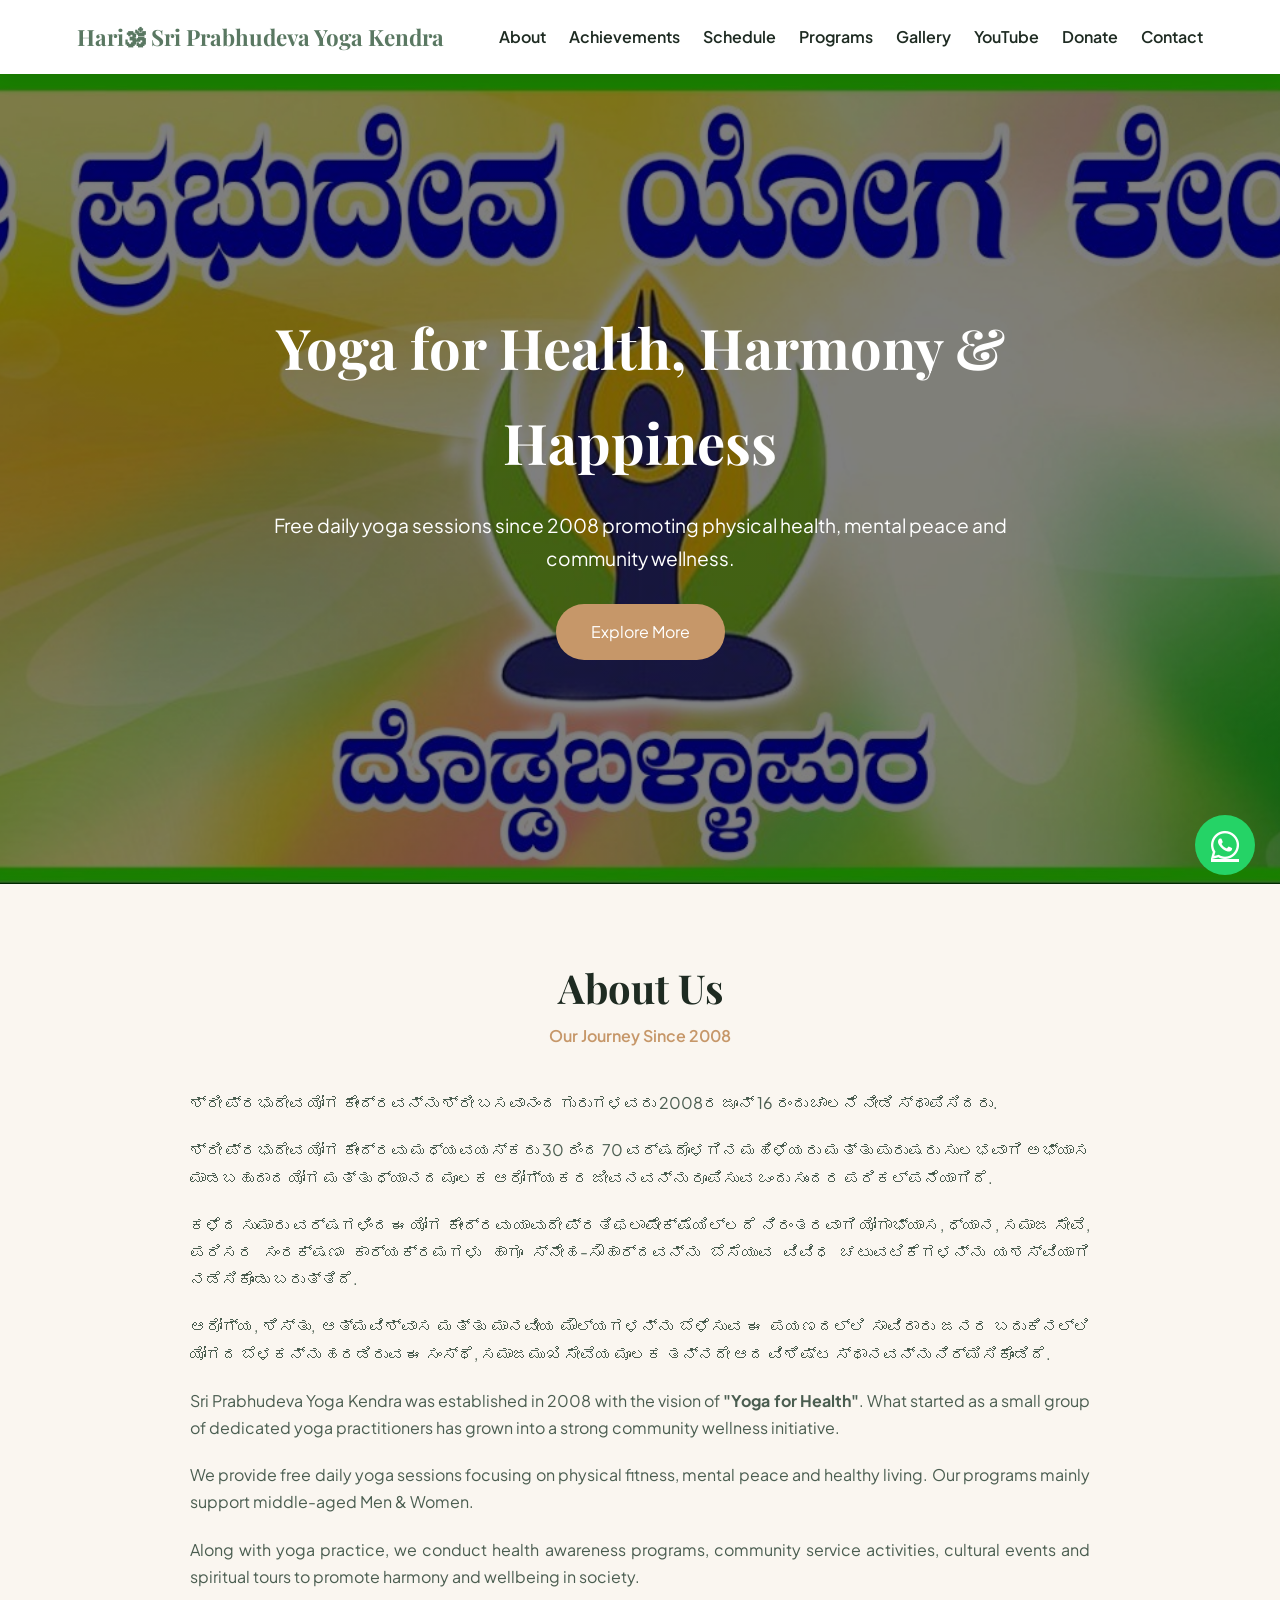
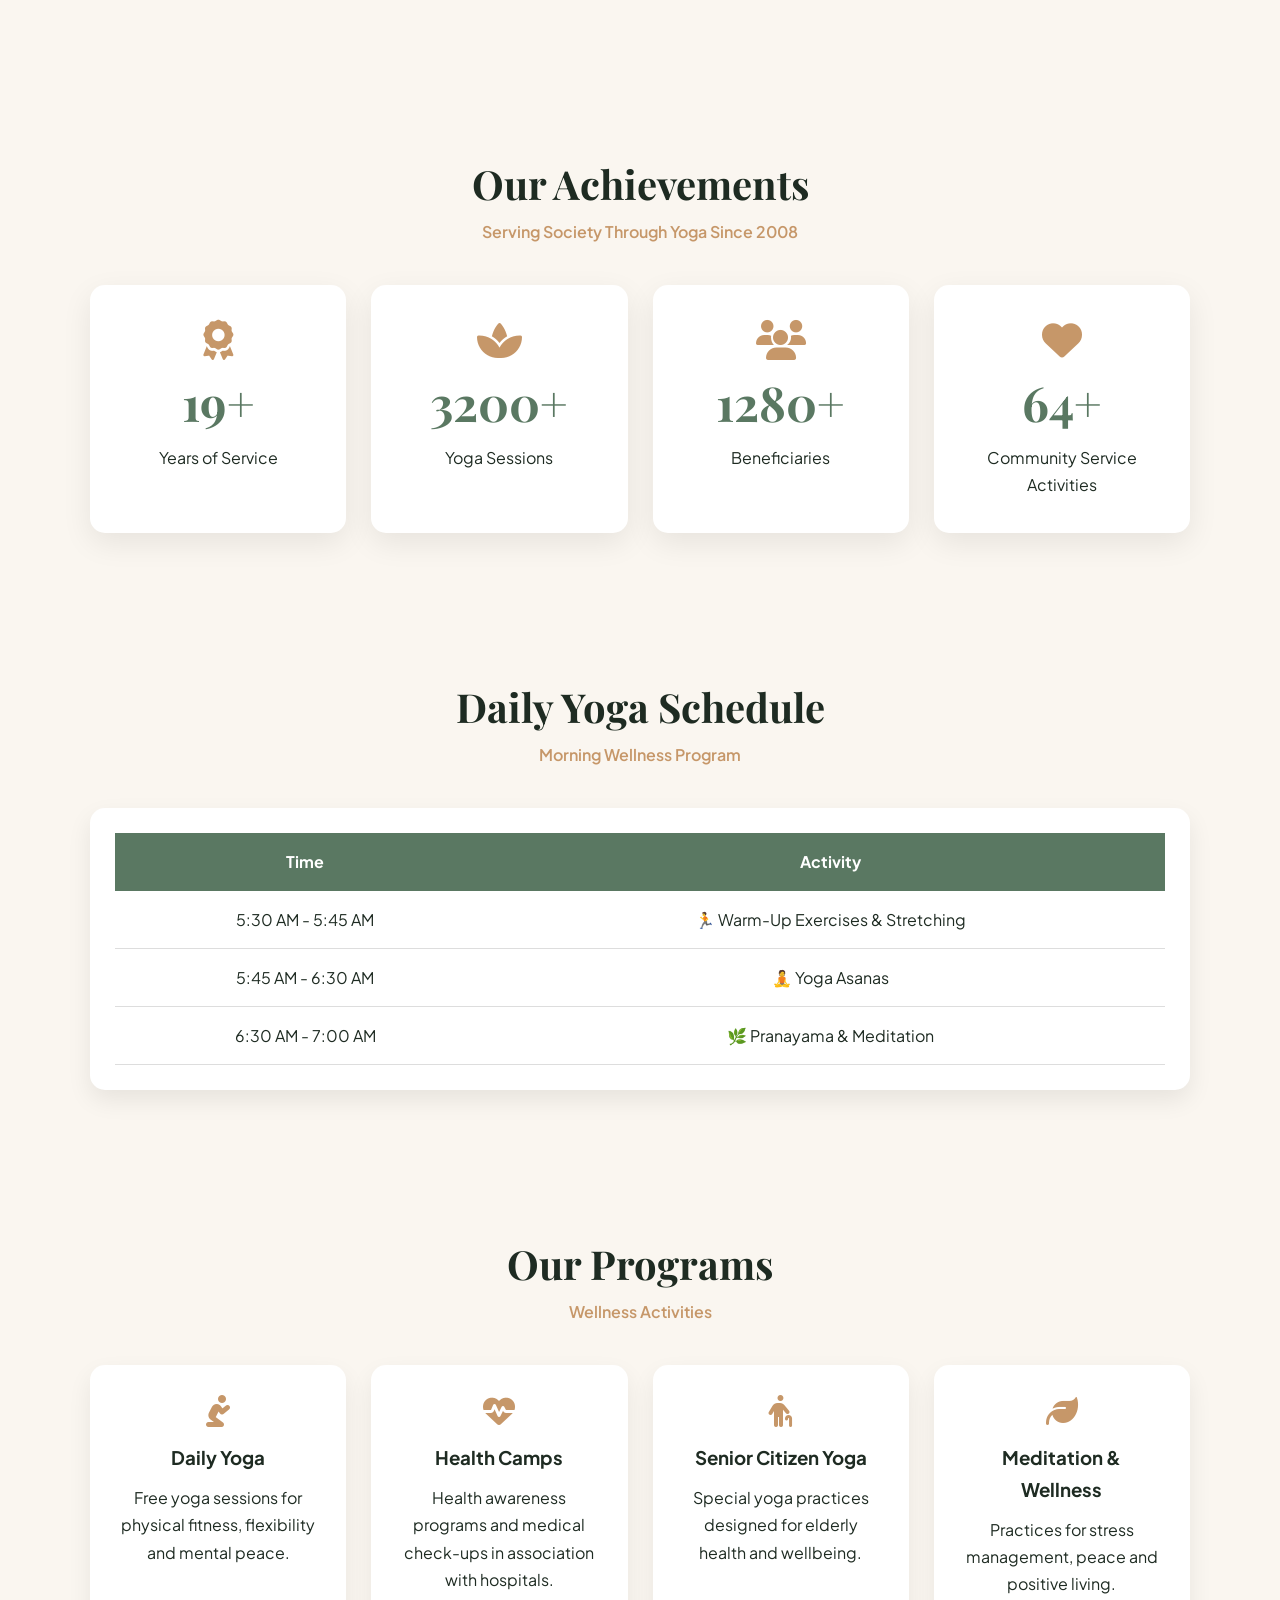
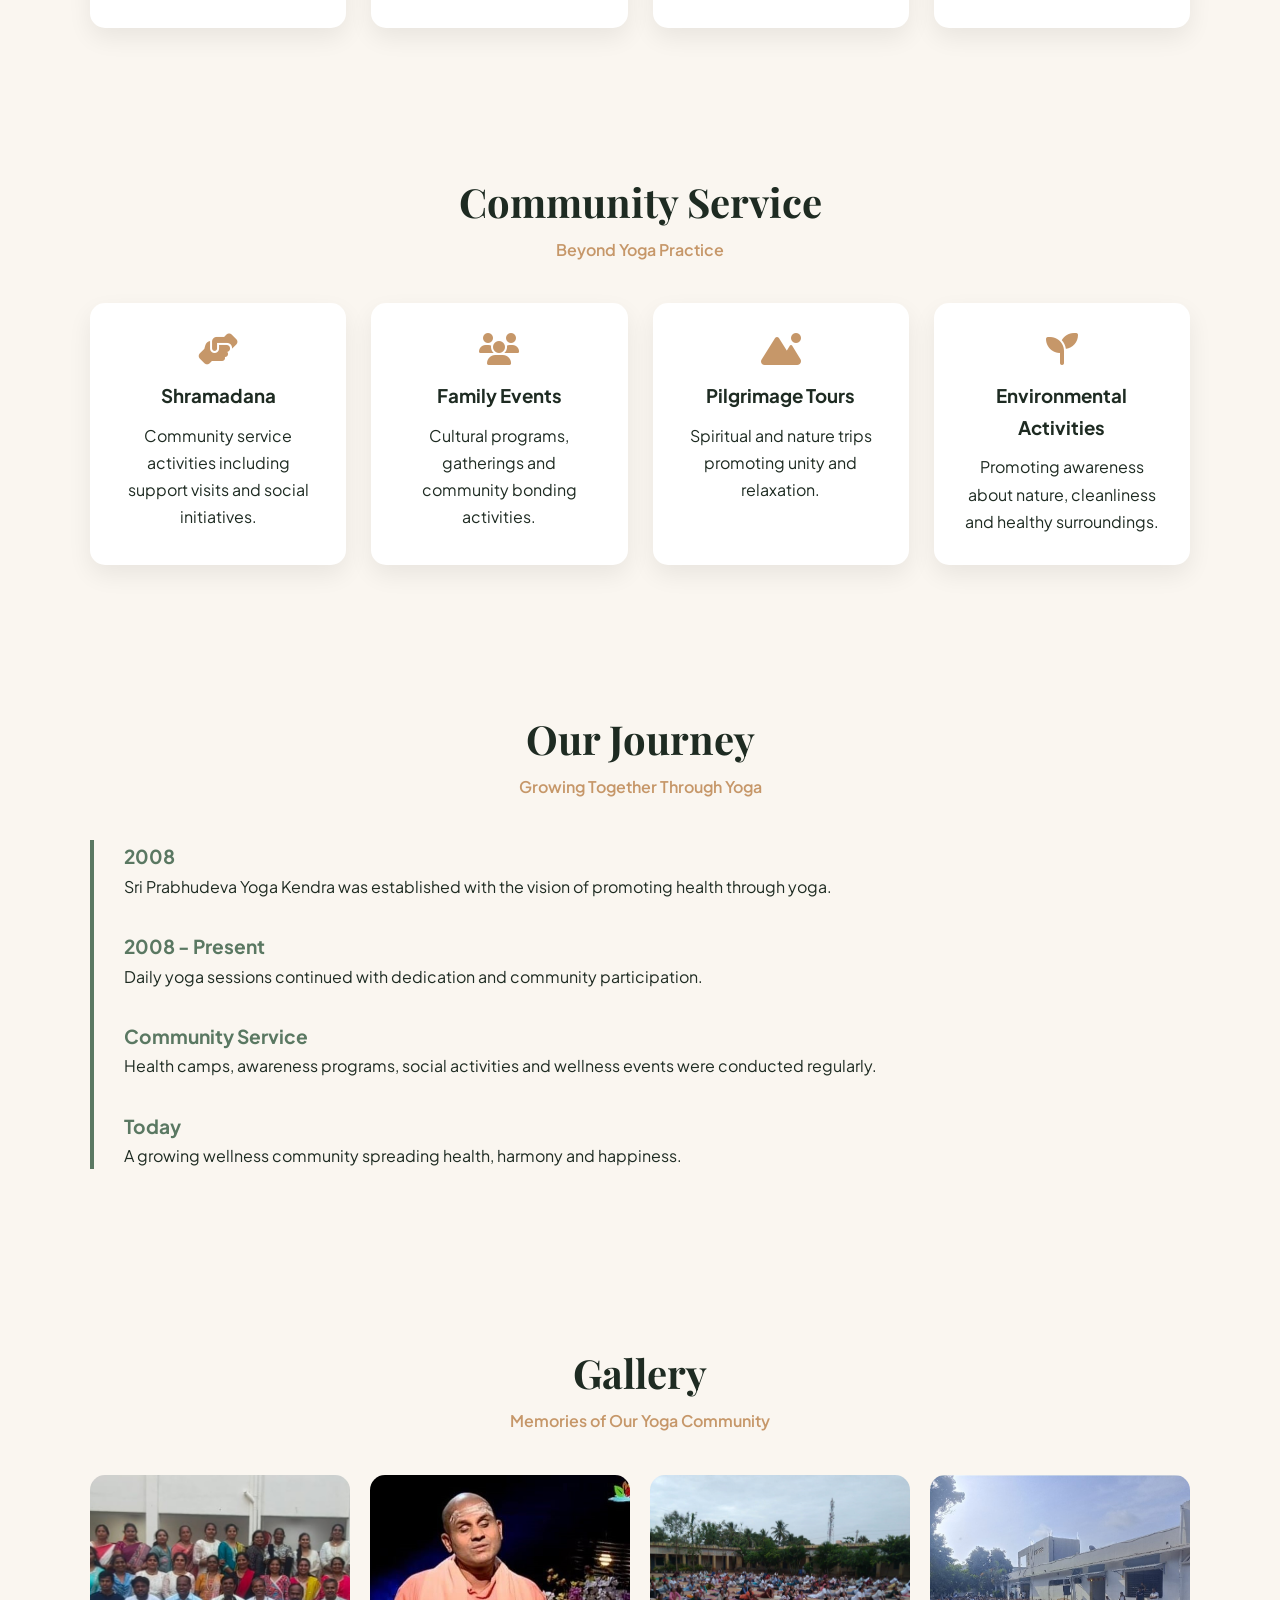
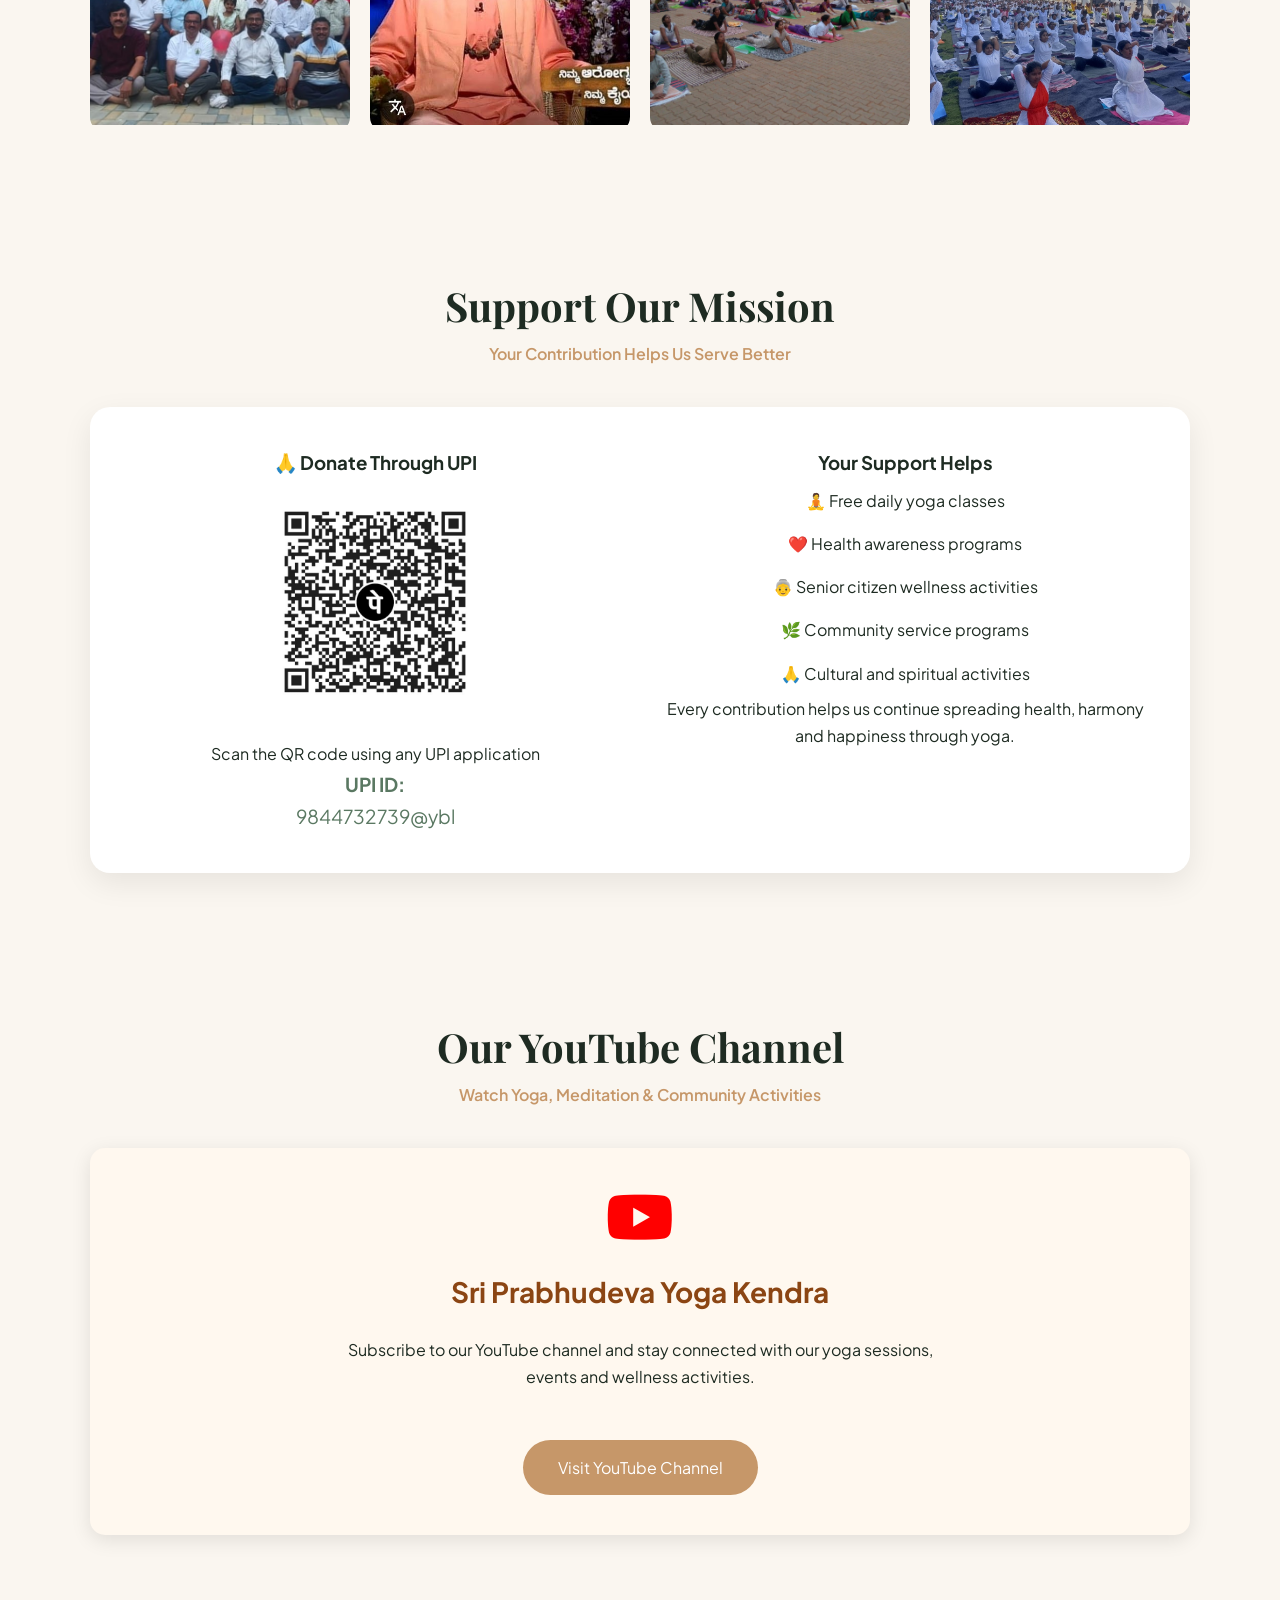
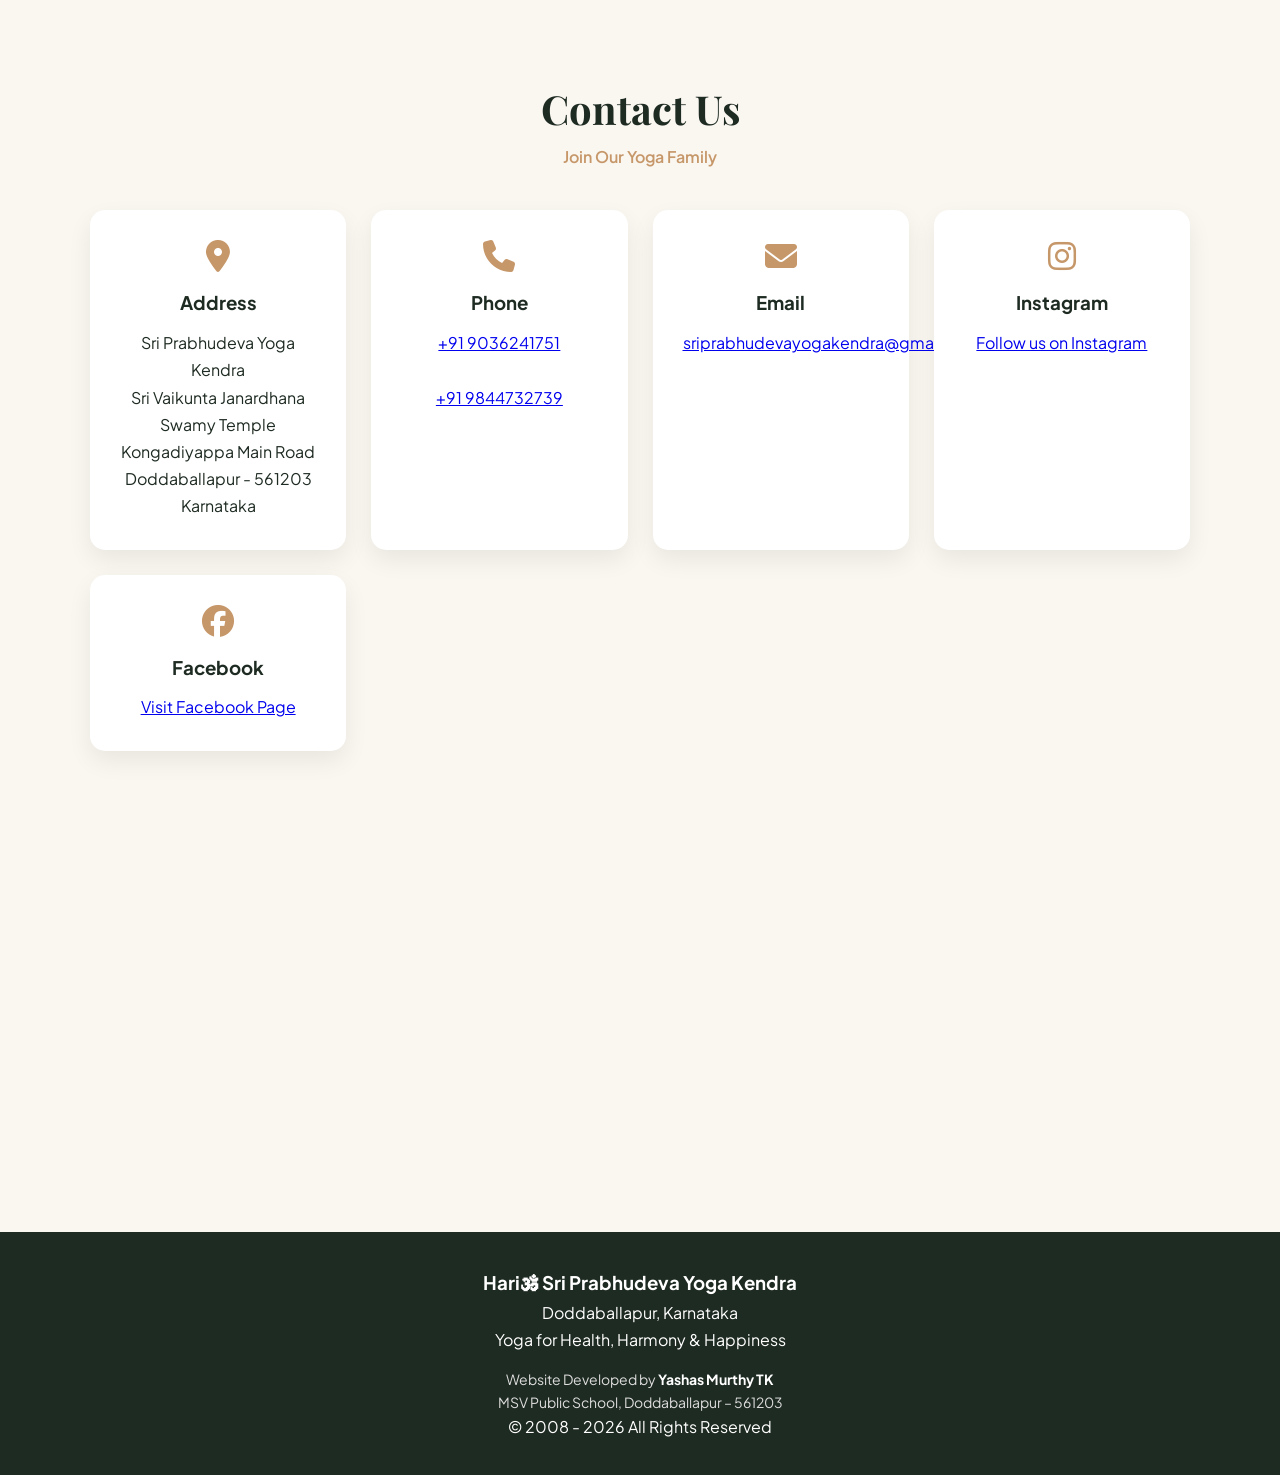
<file: index.html>
<!DOCTYPE html>
<html lang="en">

<head>

<meta charset="UTF-8">

<meta name="viewport" content="width=device-width, initial-scale=1.0">

<title>
Sri Prabhudeva Yoga Kendra | Doddaballapur
</title>


<meta name="description"
content="
Sri Prabhudeva Yoga Kendra Doddaballapur.
Free daily yoga classes, meditation, health awareness programs and community service since 2008.
">


<link rel="stylesheet" href="css/style.css">

<link rel="stylesheet" href="css/responsive.css">


<link rel="preconnect" href="https://fonts.googleapis.com">

<link href="
https://fonts.googleapis.com/css2?family=Playfair+Display:wght@500;700&family=Plus+Jakarta+Sans:wght@300;400;600&display=swap"
rel="stylesheet">


<link rel="stylesheet"
href="https://cdnjs.cloudflare.com/ajax/libs/font-awesome/6.5.2/css/all.min.css">


</head>


<body>


<!-- NAVBAR -->

<header>

<div class="logo">
Hari🕉 Sri Prabhudeva Yoga Kendra
</div>


<nav id="nav">

<a href="#about">About</a>

<a href="#achievements">Achievements</a>

<a href="#schedule">Schedule</a>

<a href="#programs">Programs</a>

<a href="#gallery">Gallery</a>

<a href="#youtube">YouTube</a>

<a href="#donation">Donate</a>

<a href="#contact">Contact</a>

</nav>


<div class="menu" onclick="toggleMenu()">

<i class="fas fa-bars"></i>

</div>


</header>



<!-- HERO -->


<section class="hero">


<div class="hero-content">


<h1>
Yoga for Health,
Harmony & Happiness
</h1>


<p>
Free daily yoga sessions since 2008 promoting physical health,
mental peace and community wellness.
</p>


<a href="#about" class="btn">
Explore More
</a>


</div>


</section>




<!-- ABOUT SECTION -->

<section id="about" class="section fade">

<h2>About Us</h2>

<p class="subtitle">
Our Journey Since 2008
</p>


<div class="about-content">

<p>
ಶ್ರೀ ಪ್ರಭುದೇವ ಯೋಗ ಕೇಂದ್ರವನ್ನು ಶ್ರೀ ಬಸವಾನಂದ ಗುರುಗಳವರು 2008ರ ಜೂನ್ 16 ರಂದು ಚಾಲನೆ ನೀಡಿ ಸ್ಥಾಪಿಸಿದರು.
</p>

<p>
ಶ್ರೀ ಪ್ರಭುದೇವ ಯೋಗ ಕೇಂದ್ರವು ಮಧ್ಯವಯಸ್ಕರು 30 ರಿಂದ 70 ವರ್ಷದೊಳಗಿನ ಮಹಿಳೆಯರು ಮತ್ತು ಪುರುಷರು ಸುಲಭವಾಗಿ ಅಭ್ಯಾಸ ಮಾಡಬಹುದಾದ ಯೋಗ ಮತ್ತು ಧ್ಯಾನದ ಮೂಲಕ ಆರೋಗ್ಯಕರ ಜೀವನವನ್ನು ರೂಪಿಸುವ ಒಂದು ಸುಂದರ ಪರಿಕಲ್ಪನೆಯಾಗಿದೆ.
</p>

<p>
ಕಳೆದ ಸುಮಾರು ವರ್ಷಗಳಿಂದ ಈ ಯೋಗ ಕೇಂದ್ರವು ಯಾವುದೇ ಪ್ರತಿಫಲಾಪೇಕ್ಷೆಯಿಲ್ಲದೆ ನಿರಂತರವಾಗಿ ಯೋಗಾಭ್ಯಾಸ, ಧ್ಯಾನ, ಸಮಾಜ ಸೇವೆ, ಪರಿಸರ ಸಂರಕ್ಷಣಾ ಕಾರ್ಯಕ್ರಮಗಳು ಹಾಗೂ ಸ್ನೇಹ-ಸೌಹಾರ್ದವನ್ನು ಬೆಸೆಯುವ ವಿವಿಧ ಚಟುವಟಿಕೆಗಳನ್ನು ಯಶಸ್ವಿಯಾಗಿ ನಡೆಸಿಕೊಂಡು ಬರುತ್ತಿದೆ.
</p>

<p>
ಆರೋಗ್ಯ, ಶಿಸ್ತು, ಆತ್ಮವಿಶ್ವಾಸ ಮತ್ತು ಮಾನವೀಯ ಮೌಲ್ಯಗಳನ್ನು ಬೆಳೆಸುವ ಈ ಪಯಣದಲ್ಲಿ ಸಾವಿರಾರು ಜನರ ಬದುಕಿನಲ್ಲಿ ಯೋಗದ ಬೆಳಕನ್ನು ಹರಡಿರುವ ಈ ಸಂಸ್ಥೆ, ಸಮಾಜಮುಖಿ ಸೇವೆಯ ಮೂಲಕ ತನ್ನದೇ ಆದ ವಿಶಿಷ್ಟ ಸ್ಥಾನವನ್ನು ನಿರ್ಮಿಸಿಕೊಂಡಿದೆ.
</p>

<p>
Sri Prabhudeva Yoga Kendra was established in 2008 with the vision of
<strong>"Yoga for Health"</strong>.
What started as a small group of dedicated yoga practitioners has grown
into a strong community wellness initiative.
</p>


<p>
We provide free daily yoga sessions focusing on physical fitness,
mental peace and healthy living. Our programs mainly support
middle-aged Men & Women.
</p>


<p>
Along with yoga practice, we conduct health awareness programs,
community service activities, cultural events and spiritual tours
to promote harmony and wellbeing in society.
</p>


</div>

</section>


<!-- ACHIEVEMENTS -->


<section id="achievements" class="section fade">


<h2>
Our Achievements
</h2>


<p class="subtitle">
Serving Society Through Yoga Since 2008
</p>



<div class="stats">


<div class="stat-card">

<i class="fas fa-award"></i>

<h3 class="counter" data-target="19">
0
</h3>

<p>
Years of Service
</p>

</div>



<div class="stat-card">

<i class="fas fa-spa"></i>

<h3 class="counter" data-target="5000">
0
</h3>

<p>
Yoga Sessions
</p>

</div>



<div class="stat-card">

<i class="fas fa-users"></i>

<h3 class="counter" data-target="2000">
0
</h3>

<p>
Beneficiaries
</p>

</div>



<div class="stat-card">

<i class="fas fa-heart"></i>

<h3 class="counter" data-target="100">
0
</h3>

<p>
Community Service Activities
</p>

</div>

</section>



<!-- DAILY SCHEDULE -->

<section id="schedule" class="section fade">


<h2>Daily Yoga Schedule</h2>


<p class="subtitle">
Morning Wellness Program
</p>



<div class="schedule-box">


<table>


<tr>

<th>
Time
</th>

<th>
Activity
</th>

</tr>



<tr>

<td>
5:30 AM - 5:45 AM
</td>

<td>
🏃 Warm-Up Exercises & Stretching
</td>

</tr>




<tr>

<td>
5:45 AM - 6:30 AM
</td>

<td>
🧘 Yoga Asanas
</td>

</tr>




<tr>

<td>
6:30 AM - 7:00 AM
</td>

<td>
🌿 Pranayama & Meditation
</td>

</tr>



</table>


</div>


</section>







<!-- PROGRAMS -->

<section id="programs" class="section fade">


<h2>
Our Programs
</h2>


<p class="subtitle">
Wellness Activities
</p>



<div class="cards">


<div class="card">

<i class="fas fa-person-praying"></i>

<h3>
Daily Yoga
</h3>

<p>
Free yoga sessions for physical fitness,
flexibility and mental peace.
</p>

</div>




<div class="card">

<i class="fas fa-heart-pulse"></i>

<h3>
Health Camps
</h3>

<p>
Health awareness programs and medical
check-ups in association with hospitals.
</p>

</div>




<div class="card">

<i class="fas fa-person-cane"></i>

<h3>
Senior Citizen Yoga
</h3>

<p>
Special yoga practices designed for
elderly health and wellbeing.
</p>

</div>




<div class="card">

<i class="fas fa-leaf"></i>

<h3>
Meditation & Wellness
</h3>

<p>
Practices for stress management,
peace and positive living.
</p>

</div>



</div>


</section>








<!-- COMMUNITY SERVICE -->


<section id="service" class="section fade">


<h2>
Community Service
</h2>


<p class="subtitle">
Beyond Yoga Practice
</p>




<div class="cards">



<div class="card">

<i class="fas fa-hands-helping"></i>

<h3>
Shramadana
</h3>

<p>
Community service activities including
support visits and social initiatives.
</p>

</div>




<div class="card">

<i class="fas fa-users"></i>

<h3>
Family Events
</h3>

<p>
Cultural programs, gatherings and
community bonding activities.
</p>

</div>




<div class="card">

<i class="fas fa-mountain-sun"></i>

<h3>
Pilgrimage Tours
</h3>

<p>
Spiritual and nature trips promoting
unity and relaxation.
</p>

</div>




<div class="card">

<i class="fas fa-seedling"></i>

<h3>
Environmental Activities
</h3>

<p>
Promoting awareness about nature,
cleanliness and healthy surroundings.
</p>

</div>



</div>


</section>
<!-- JOURNEY TIMELINE -->

<section class="section fade">

<h2>
Our Journey
</h2>

<p class="subtitle">
Growing Together Through Yoga
</p>


<div class="timeline">


<div class="timeline-item">

<div class="year">
2008
</div>

<p>
Sri Prabhudeva Yoga Kendra was established with the vision of
promoting health through yoga.
</p>

</div>



<div class="timeline-item">

<div class="year">
2008 - Present
</div>

<p>
Daily yoga sessions continued with dedication and community participation.
</p>

</div>



<div class="timeline-item">

<div class="year">
Community Service
</div>

<p>
Health camps, awareness programs, social activities and wellness events
were conducted regularly.
</p>

</div>



<div class="timeline-item">

<div class="year">
Today
</div>

<p>
A growing wellness community spreading health, harmony and happiness.
</p>

</div>


</div>


</section>







<!-- GALLERY -->

<section id="gallery" class="section fade">


<h2>
Gallery
</h2>


<p class="subtitle">
Memories of Our Yoga Community
</p>



<div class="gallery">



<div class="gallery-item">
<img src="images/gallery1.jpg"
alt="Sri Prabhudeva Yoga Kendra Event">
</div>



<div class="gallery-item">
<img src="images/gallery2.jpg"
alt="Yoga Community">
</div>



<div class="gallery-item">
<img src="images/gallery3.jpg"
alt="Yoga Activity">
</div>



<div class="gallery-item">
<img src="images/gallery4.jpg"
alt="Community Service">
</div>



</div>


</section>






<!-- IMAGE LIGHTBOX -->

<div id="lightbox"
class="lightbox">

<span onclick="closeLightbox()">
&times;
</span>

<img id="lightbox-img">

</div>







<!-- DONATION -->

<section id="donation" class="section fade">


<h2>
Support Our Mission
</h2>


<p class="subtitle">
Your Contribution Helps Us Serve Better
</p>




<div class="donation-box">


<div>


<h3>
🙏 Donate Through UPI
</h3>



<img src="images/upi-qr.png"
class="upi-image"
alt="UPI Donation QR Code">



<p>
Scan the QR code using any UPI application
</p>


<p class="upi">

<strong>
UPI ID:
</strong>

<br>

9844732739@ybl

</p>



</div>





<div class="donation-text">


<h3>
Your Support Helps
</h3>


<ul>

<li>
🧘 Free daily yoga classes
</li>

<li>
❤️ Health awareness programs
</li>

<li>
👵 Senior citizen wellness activities
</li>

<li>
🌿 Community service programs
</li>

<li>
🙏 Cultural and spiritual activities
</li>


</ul>


<p>
Every contribution helps us continue spreading
health, harmony and happiness through yoga.
</p>


</div>



</div>


</section>


<!-- YOUTUBE SECTION -->

<section id="youtube" class="section fade">

<h2>
Our YouTube Channel
</h2>

<p class="subtitle">
Watch Yoga, Meditation & Community Activities
</p>


<div class="youtube-box">

<i class="fab fa-youtube youtube-icon"></i>

<h3>
Sri Prabhudeva Yoga Kendra
</h3>

<p>
Subscribe to our YouTube channel and stay connected
with our yoga sessions, events and wellness activities.
</p>


<a href="https://www.youtube.com/@sriprabhudevayogakendra"
target="_blank"
class="btn">

Visit YouTube Channel

</a>


</div>


</section>




<!-- CONTACT -->


<section id="contact"
class="section fade">


<h2>
Contact Us
</h2>


<p class="subtitle">
Join Our Yoga Family
</p>




<div class="cards">



<div class="card">

<i class="fas fa-location-dot"></i>

<h3>
Address
</h3>


<p>

Sri Prabhudeva Yoga Kendra<br>

Sri Vaikunta Janardhana Swamy Temple<br>

Kongadiyappa Main Road<br>

Doddaballapur - 561203<br>

Karnataka

</p>


</div>





<div class="card">

    <i class="fas fa-phone"></i>

    <h3>
        Phone
    </h3>

    <p>
        <a href="tel:+919036241751">
            +91 9036241751
        </a>
        <br><br>
        <a href="tel:+919844732739">
            +91 9844732739
        </a>
    </p>

</div>





<div class="card">

<i class="fas fa-envelope"></i>


<h3>
Email
</h3>


<p>

<a href="mailto:sriprabhudevayogakendra@gmail.com">

sriprabhudevayogakendra@gmail.com

</a>

</p>


</div>

<div class="card">

    <i class="fab fa-instagram"></i>

    <h3>
        Instagram
    </h3>

    <p>
        <a href="https://www.instagram.com/spyk2008/"
           target="_blank">
            Follow us on Instagram
        </a>
    </p>

</div>



<div class="card">

<i class="fab fa-facebook"></i>


<h3>
Facebook
</h3>


<p>

<a href="https://www.facebook.com/profile.php?id=61591695892145"
target="_blank">

Visit Facebook Page

</a>


</p>


</div>



</div>



<br><br>


<!-- GOOGLE MAP -->

<div class="map">


<iframe

src="https://www.google.com/maps?q=7GWR%2B65%20Doddaballapura%20Karnataka&output=embed"

loading="lazy">

</iframe>


</div>



</section>









<!-- FLOATING WHATSAPP -->


<a class="whatsapp"

href="https://wa.me/919036241751"

target="_blank">

<i class="fab fa-whatsapp"></i>

</a>







<!-- FOOTER -->


<footer>


<h3>
Hari🕉 Sri Prabhudeva Yoga Kendra
</h3>


<p>
Doddaballapur, Karnataka
</p>


<p>
Yoga for Health, Harmony & Happiness
</p>

    <p class="developer">
        Website Developed by <strong>Yashas Murthy TK</strong><br>
        MSV Public School, Doddaballapur – 561203
    </p>

<p>

© 2008 - 2026 All Rights Reserved

</p>


</footer>



<script src="js/script.js"></script>


</body>

</html>
</file>
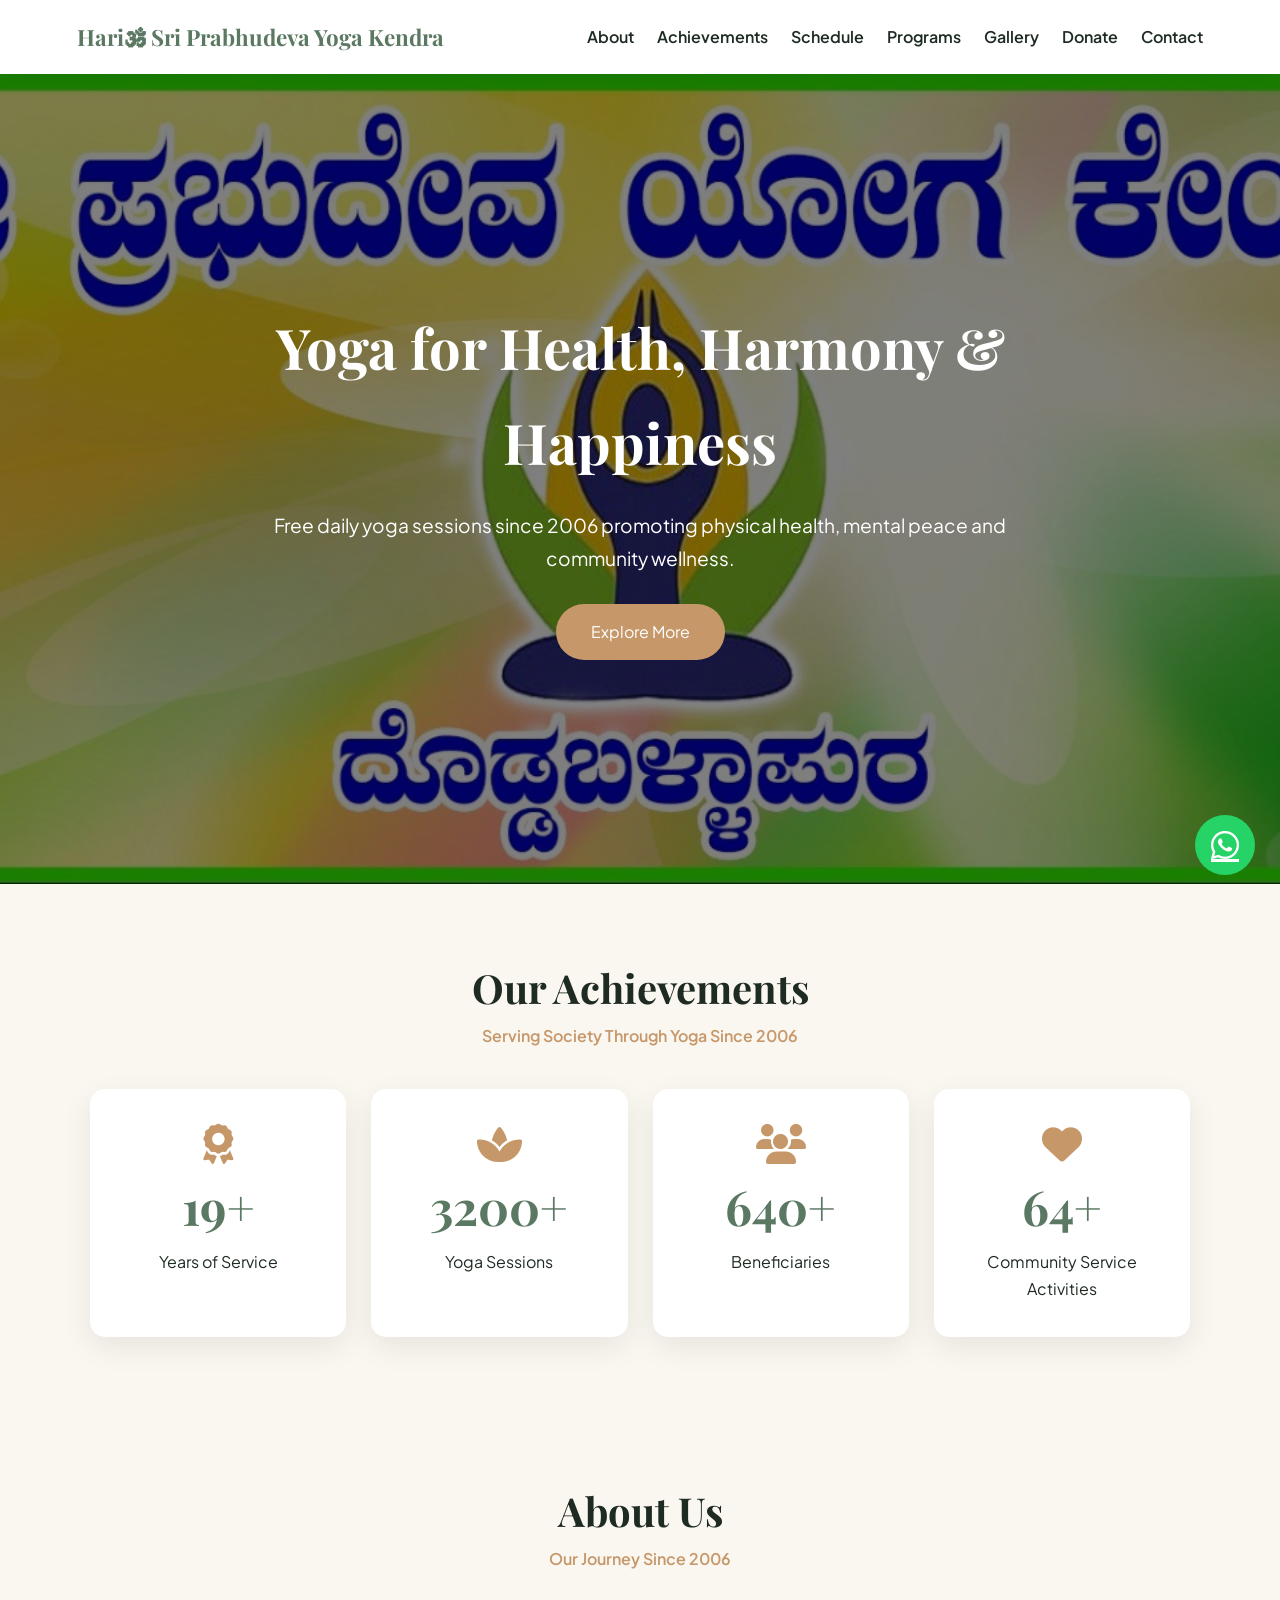
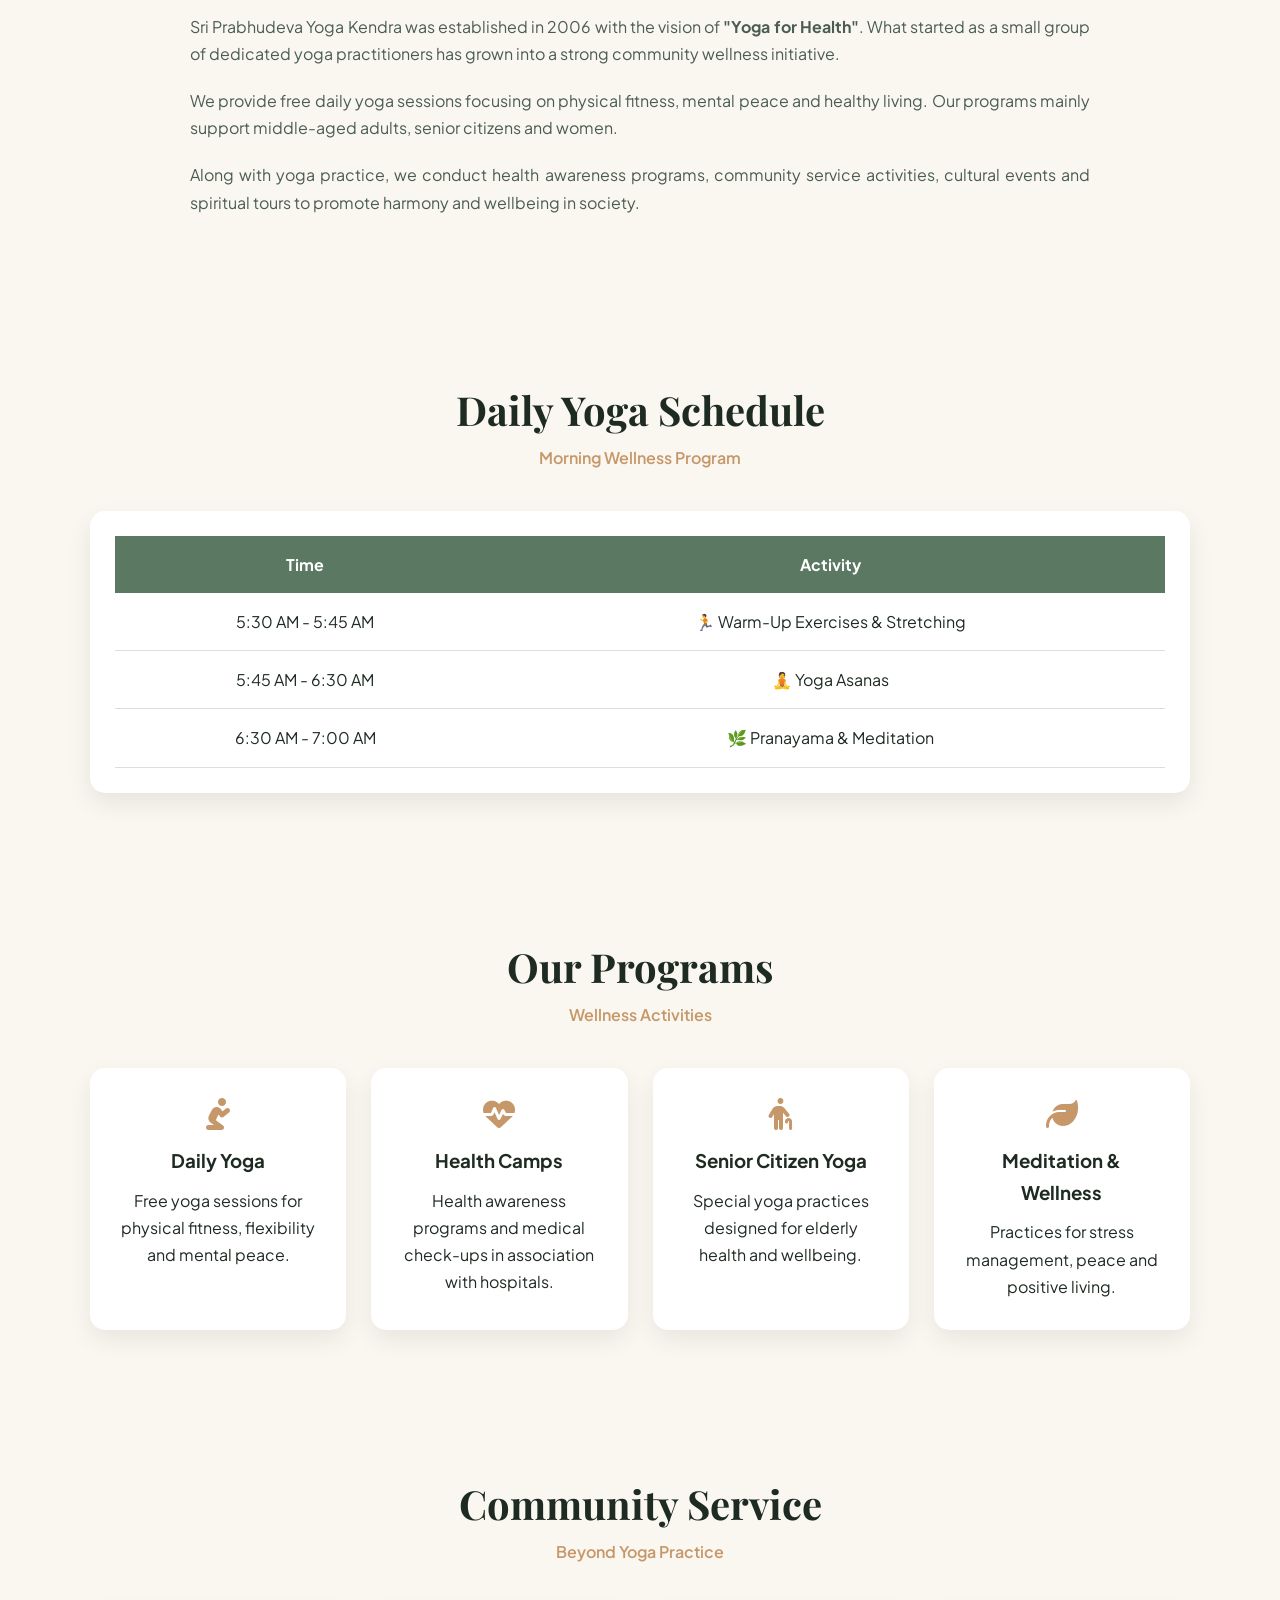
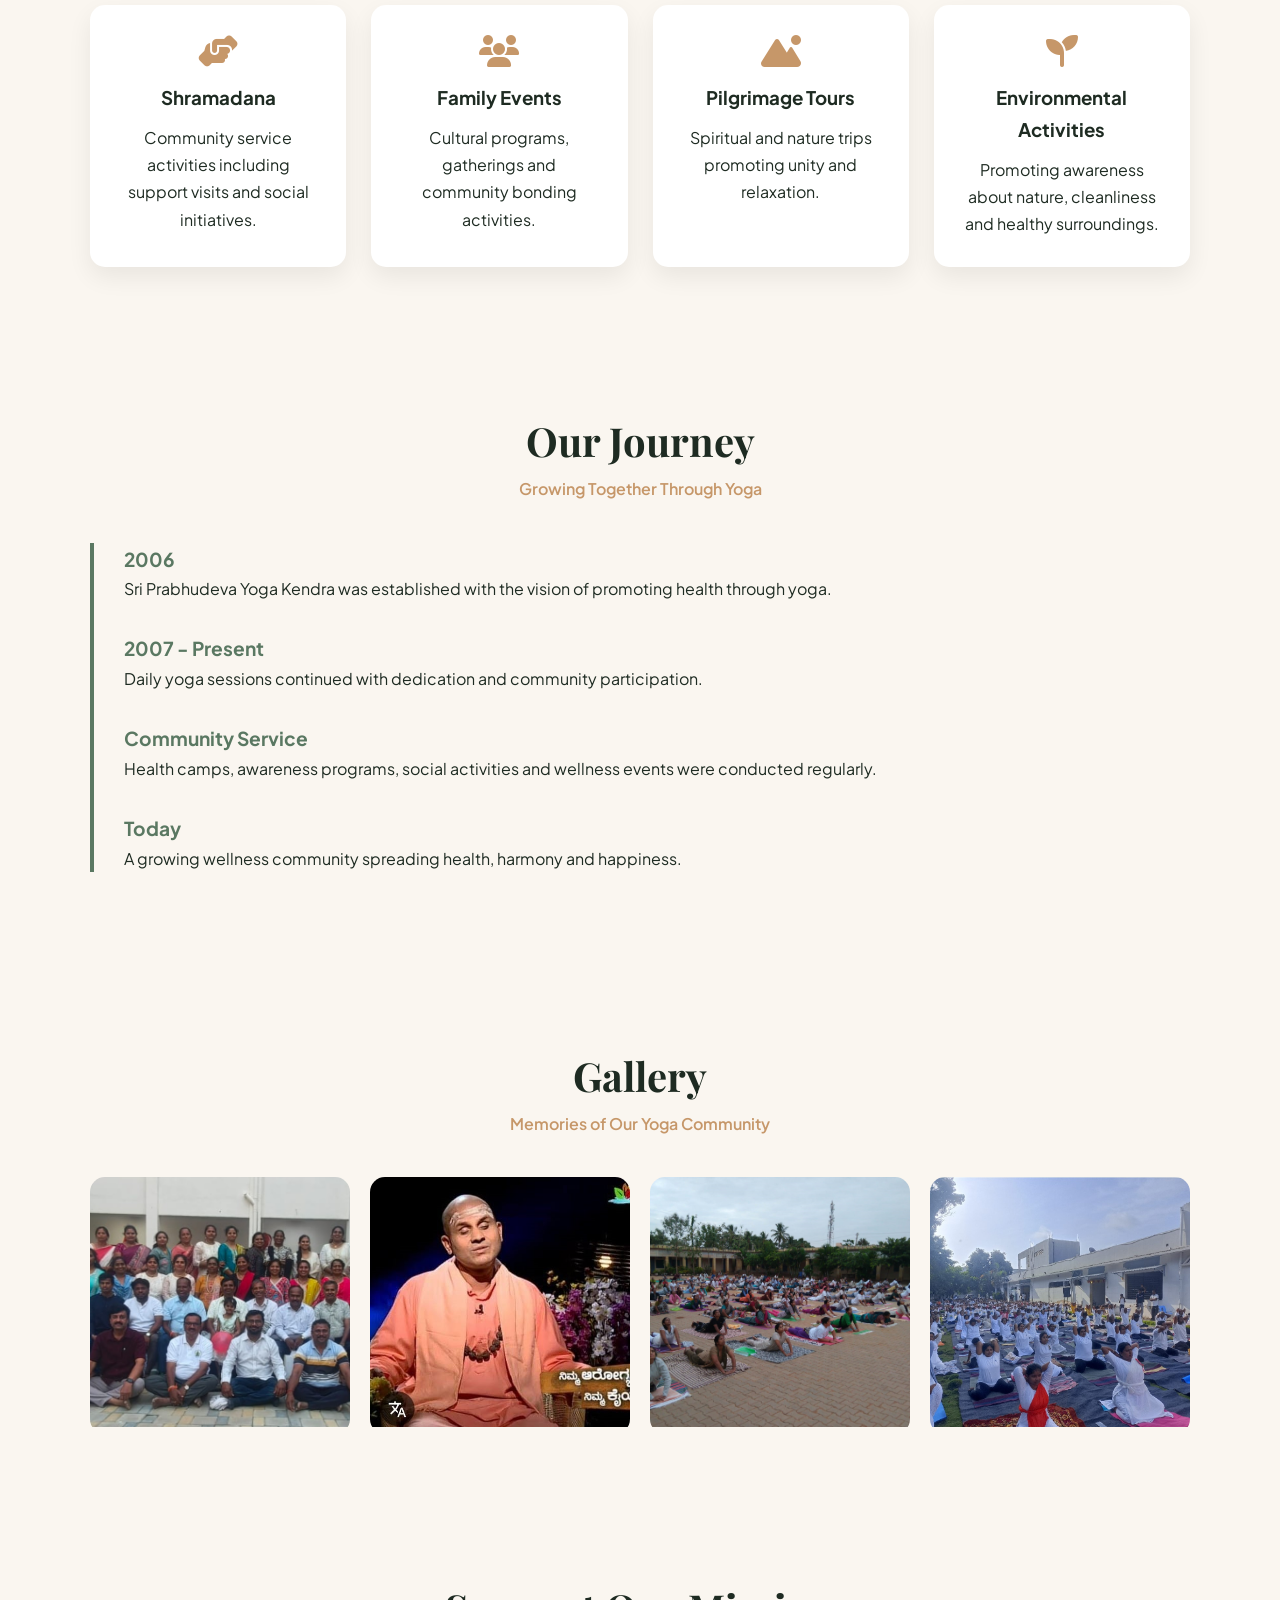
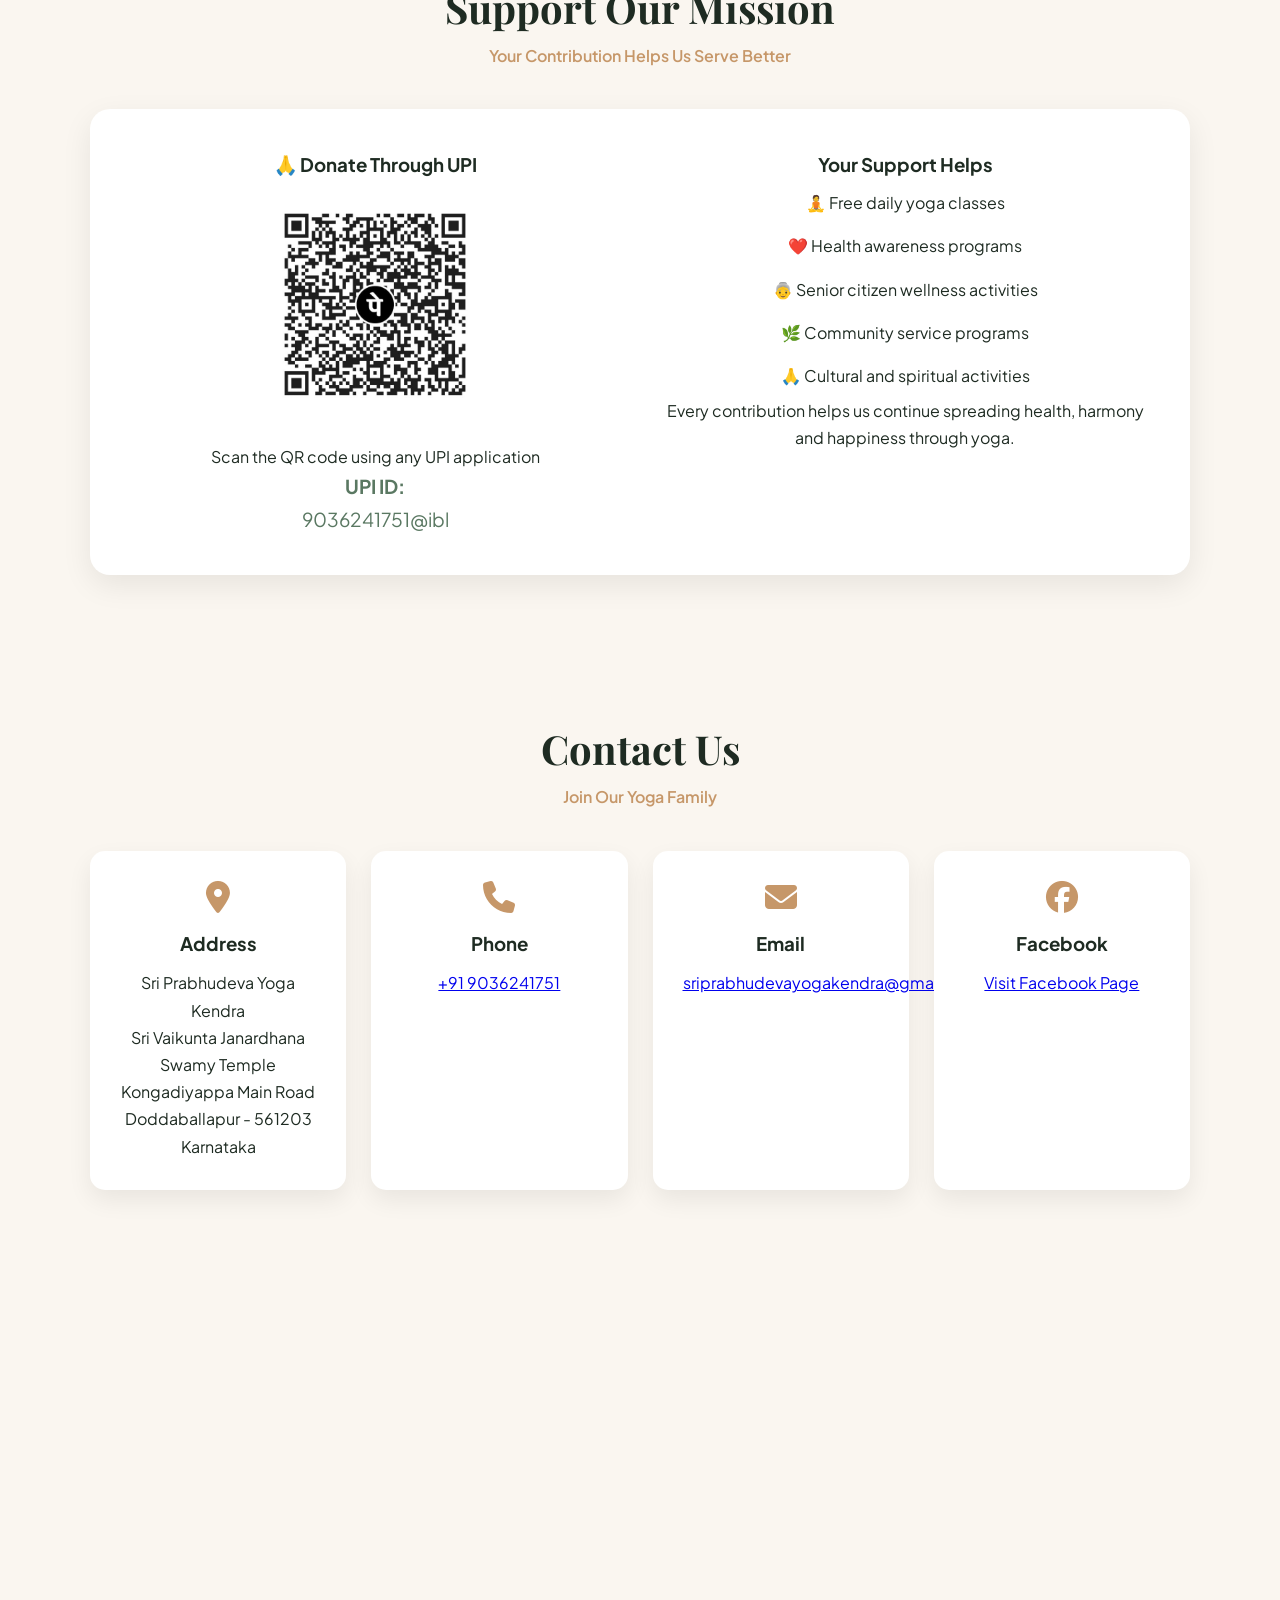
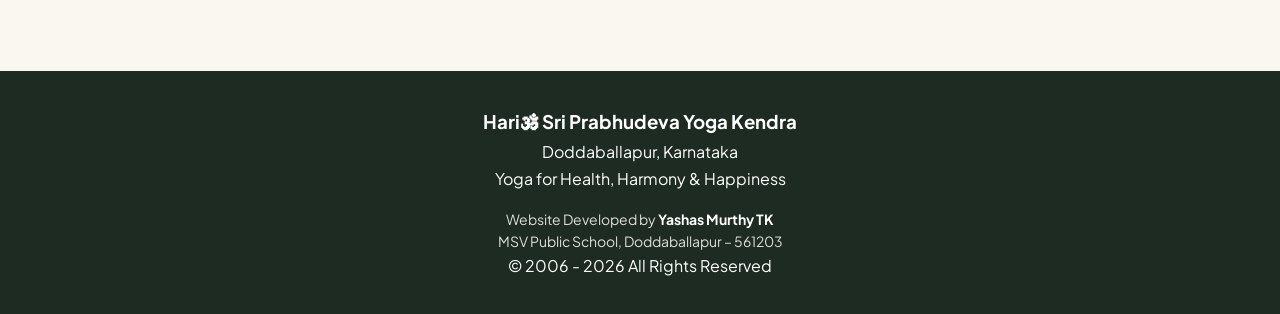
<file: Sri Prabhudeva Yoga Kendra.html>
<!DOCTYPE html>
<html lang="en">

<head>

<meta charset="UTF-8">

<meta name="viewport" content="width=device-width, initial-scale=1.0">

<title>
Sri Prabhudeva Yoga Kendra | Doddaballapur
</title>


<meta name="description"
content="
Sri Prabhudeva Yoga Kendra Doddaballapur.
Free daily yoga classes, meditation, health awareness programs and community service since 2006.
">


<link rel="stylesheet" href="css/style.css">

<link rel="stylesheet" href="css/responsive.css">


<link rel="preconnect" href="https://fonts.googleapis.com">

<link href="
https://fonts.googleapis.com/css2?family=Playfair+Display:wght@500;700&family=Plus+Jakarta+Sans:wght@300;400;600&display=swap"
rel="stylesheet">


<link rel="stylesheet"
href="https://cdnjs.cloudflare.com/ajax/libs/font-awesome/6.5.2/css/all.min.css">


</head>


<body>


<!-- NAVBAR -->

<header>

<div class="logo">
Hari🕉 Sri Prabhudeva Yoga Kendra
</div>


<nav id="nav">

<a href="#about">About</a>

<a href="#achievements">Achievements</a>

<a href="#schedule">Schedule</a>

<a href="#programs">Programs</a>

<a href="#gallery">Gallery</a>

<a href="#donation">Donate</a>

<a href="#contact">Contact</a>

</nav>


<div class="menu" onclick="toggleMenu()">

<i class="fas fa-bars"></i>

</div>


</header>



<!-- HERO -->


<section class="hero">


<div class="hero-content">


<h1>
Yoga for Health,
Harmony & Happiness
</h1>


<p>
Free daily yoga sessions since 2006 promoting physical health,
mental peace and community wellness.
</p>


<a href="#about" class="btn">
Explore More
</a>


</div>


</section>



<!-- ACHIEVEMENTS -->


<section id="achievements" class="section fade">


<h2>
Our Achievements
</h2>


<p class="subtitle">
Serving Society Through Yoga Since 2006
</p>



<div class="stats">


<div class="stat-card">

<i class="fas fa-award"></i>

<h3 class="counter" data-target="19">
0
</h3>

<p>
Years of Service
</p>

</div>



<div class="stat-card">

<i class="fas fa-spa"></i>

<h3 class="counter" data-target="5000">
0
</h3>

<p>
Yoga Sessions
</p>

</div>



<div class="stat-card">

<i class="fas fa-users"></i>

<h3 class="counter" data-target="1000">
0
</h3>

<p>
Beneficiaries
</p>

</div>



<div class="stat-card">

<i class="fas fa-heart"></i>

<h3 class="counter" data-target="100">
0
</h3>

<p>
Community Service Activities
</p>

</div>


</div>


</section>
<!-- ABOUT SECTION -->

<section id="about" class="section fade">

<h2>About Us</h2>

<p class="subtitle">
Our Journey Since 2006
</p>


<div class="about-content">

<p>
Sri Prabhudeva Yoga Kendra was established in 2006 with the vision of
<strong>"Yoga for Health"</strong>.
What started as a small group of dedicated yoga practitioners has grown
into a strong community wellness initiative.
</p>


<p>
We provide free daily yoga sessions focusing on physical fitness,
mental peace and healthy living. Our programs mainly support
middle-aged adults, senior citizens and women.
</p>


<p>
Along with yoga practice, we conduct health awareness programs,
community service activities, cultural events and spiritual tours
to promote harmony and wellbeing in society.
</p>


</div>

</section>





<!-- DAILY SCHEDULE -->

<section id="schedule" class="section fade">


<h2>Daily Yoga Schedule</h2>


<p class="subtitle">
Morning Wellness Program
</p>



<div class="schedule-box">


<table>


<tr>

<th>
Time
</th>

<th>
Activity
</th>

</tr>



<tr>

<td>
5:30 AM - 5:45 AM
</td>

<td>
🏃 Warm-Up Exercises & Stretching
</td>

</tr>




<tr>

<td>
5:45 AM - 6:30 AM
</td>

<td>
🧘 Yoga Asanas
</td>

</tr>




<tr>

<td>
6:30 AM - 7:00 AM
</td>

<td>
🌿 Pranayama & Meditation
</td>

</tr>



</table>


</div>


</section>







<!-- PROGRAMS -->

<section id="programs" class="section fade">


<h2>
Our Programs
</h2>


<p class="subtitle">
Wellness Activities
</p>



<div class="cards">


<div class="card">

<i class="fas fa-person-praying"></i>

<h3>
Daily Yoga
</h3>

<p>
Free yoga sessions for physical fitness,
flexibility and mental peace.
</p>

</div>




<div class="card">

<i class="fas fa-heart-pulse"></i>

<h3>
Health Camps
</h3>

<p>
Health awareness programs and medical
check-ups in association with hospitals.
</p>

</div>




<div class="card">

<i class="fas fa-person-cane"></i>

<h3>
Senior Citizen Yoga
</h3>

<p>
Special yoga practices designed for
elderly health and wellbeing.
</p>

</div>




<div class="card">

<i class="fas fa-leaf"></i>

<h3>
Meditation & Wellness
</h3>

<p>
Practices for stress management,
peace and positive living.
</p>

</div>



</div>


</section>








<!-- COMMUNITY SERVICE -->


<section id="service" class="section fade">


<h2>
Community Service
</h2>


<p class="subtitle">
Beyond Yoga Practice
</p>




<div class="cards">



<div class="card">

<i class="fas fa-hands-helping"></i>

<h3>
Shramadana
</h3>

<p>
Community service activities including
support visits and social initiatives.
</p>

</div>




<div class="card">

<i class="fas fa-users"></i>

<h3>
Family Events
</h3>

<p>
Cultural programs, gatherings and
community bonding activities.
</p>

</div>




<div class="card">

<i class="fas fa-mountain-sun"></i>

<h3>
Pilgrimage Tours
</h3>

<p>
Spiritual and nature trips promoting
unity and relaxation.
</p>

</div>




<div class="card">

<i class="fas fa-seedling"></i>

<h3>
Environmental Activities
</h3>

<p>
Promoting awareness about nature,
cleanliness and healthy surroundings.
</p>

</div>



</div>


</section>
<!-- JOURNEY TIMELINE -->

<section class="section fade">

<h2>
Our Journey
</h2>

<p class="subtitle">
Growing Together Through Yoga
</p>


<div class="timeline">


<div class="timeline-item">

<div class="year">
2006
</div>

<p>
Sri Prabhudeva Yoga Kendra was established with the vision of
promoting health through yoga.
</p>

</div>



<div class="timeline-item">

<div class="year">
2007 - Present
</div>

<p>
Daily yoga sessions continued with dedication and community participation.
</p>

</div>



<div class="timeline-item">

<div class="year">
Community Service
</div>

<p>
Health camps, awareness programs, social activities and wellness events
were conducted regularly.
</p>

</div>



<div class="timeline-item">

<div class="year">
Today
</div>

<p>
A growing wellness community spreading health, harmony and happiness.
</p>

</div>


</div>


</section>







<!-- GALLERY -->

<section id="gallery" class="section fade">


<h2>
Gallery
</h2>


<p class="subtitle">
Memories of Our Yoga Community
</p>



<div class="gallery">



<div class="gallery-item">
<img src="images/gallery1.jpg"
alt="Sri Prabhudeva Yoga Kendra Event">
</div>



<div class="gallery-item">
<img src="images/gallery2.jpg"
alt="Yoga Community">
</div>



<div class="gallery-item">
<img src="images/gallery3.jpg"
alt="Yoga Activity">
</div>



<div class="gallery-item">
<img src="images/gallery4.jpg"
alt="Community Service">
</div>



</div>


</section>






<!-- IMAGE LIGHTBOX -->

<div id="lightbox"
class="lightbox">

<span onclick="closeLightbox()">
&times;
</span>

<img id="lightbox-img">

</div>







<!-- DONATION -->

<section id="donation" class="section fade">


<h2>
Support Our Mission
</h2>


<p class="subtitle">
Your Contribution Helps Us Serve Better
</p>




<div class="donation-box">


<div>


<h3>
🙏 Donate Through UPI
</h3>



<img src="images/upi-qr.png"
class="upi-image"
alt="UPI Donation QR Code">



<p>
Scan the QR code using any UPI application
</p>


<p class="upi">

<strong>
UPI ID:
</strong>

<br>

9036241751@ibl

</p>



</div>





<div class="donation-text">


<h3>
Your Support Helps
</h3>


<ul>

<li>
🧘 Free daily yoga classes
</li>

<li>
❤️ Health awareness programs
</li>

<li>
👵 Senior citizen wellness activities
</li>

<li>
🌿 Community service programs
</li>

<li>
🙏 Cultural and spiritual activities
</li>


</ul>


<p>
Every contribution helps us continue spreading
health, harmony and happiness through yoga.
</p>


</div>



</div>


</section>







<!-- CONTACT -->


<section id="contact"
class="section fade">


<h2>
Contact Us
</h2>


<p class="subtitle">
Join Our Yoga Family
</p>




<div class="cards">



<div class="card">

<i class="fas fa-location-dot"></i>

<h3>
Address
</h3>


<p>

Sri Prabhudeva Yoga Kendra<br>

Sri Vaikunta Janardhana Swamy Temple<br>

Kongadiyappa Main Road<br>

Doddaballapur - 561203<br>

Karnataka

</p>


</div>





<div class="card">

<i class="fas fa-phone"></i>

<h3>
Phone
</h3>


<p>

<a href="tel:+919036241751">

+91 9036241751

</a>

</p>


</div>





<div class="card">

<i class="fas fa-envelope"></i>


<h3>
Email
</h3>


<p>

<a href="mailto:sriprabhudevayogakendra@gmail.com">

sriprabhudevayogakendra@gmail.com

</a>

</p>


</div>





<div class="card">

<i class="fab fa-facebook"></i>


<h3>
Facebook
</h3>


<p>

<a href="https://www.facebook.com/profile.php?id=61591695892145"
target="_blank">

Visit Facebook Page

</a>


</p>


</div>



</div>



<br><br>


<!-- GOOGLE MAP -->

<div class="map">


<iframe

src="https://www.google.com/maps?q=7GWR%2B65%20Doddaballapura%20Karnataka&output=embed"

loading="lazy">

</iframe>


</div>



</section>









<!-- FLOATING WHATSAPP -->


<a class="whatsapp"

href="https://wa.me/919036241751"

target="_blank">

<i class="fab fa-whatsapp"></i>

</a>







<!-- FOOTER -->


<footer>


<h3>
Hari🕉 Sri Prabhudeva Yoga Kendra
</h3>


<p>
Doddaballapur, Karnataka
</p>


<p>
Yoga for Health, Harmony & Happiness
</p>

    <p class="developer">
        Website Developed by <strong>Yashas Murthy TK</strong><br>
        MSV Public School, Doddaballapur – 561203
    </p>

<p>

© 2006 - 2026 All Rights Reserved

</p>


</footer>



<script src="js/script.js"></script>


</body>

</html>
</file>
<file: css/style.css>
/* =====================================
   SRI PRABHUDEVA YOGA KENDRA
   MAIN STYLE SHEET
===================================== */


/* GOOGLE VARIABLES */

:root{

    --primary:#5A7862;
    --accent:#C69769;
    --background:#FAF6F0;
    --dark:#1E2B22;
    --text:#4A5D50;
    --white:#ffffff;

}


/* RESET */

*{

    margin:0;
    padding:0;
    box-sizing:border-box;

}


html{

    scroll-behavior:smooth;

}


body{

    font-family:'Plus Jakarta Sans',sans-serif;

    background:var(--background);

    color:var(--dark);

    line-height:1.7;

}



/* ==============================
        HEADER
================================*/


header{

    position:sticky;

    top:0;

    z-index:1000;

    display:flex;

    justify-content:space-between;

    align-items:center;

    padding:18px 6%;

    background:white;

    box-shadow:0 5px 20px rgba(0,0,0,.08);

}



.logo{

    font-family:'Playfair Display',serif;

    font-size:1.4rem;

    font-weight:700;

    color:var(--primary);

}



nav a{

    margin-left:20px;

    text-decoration:none;

    color:var(--dark);

    font-weight:600;

    transition:.3s;

}


nav a:hover{

    color:var(--accent);

}



.menu{

    display:none;

    font-size:25px;

    cursor:pointer;

}






/* ==============================
        HERO
================================*/


.hero{

    min-height:90vh;

    display:flex;

    justify-content:center;

    align-items:center;

    text-align:center;

    position:relative;


    background:

    linear-gradient(
    rgba(0,0,0,.5),
    rgba(0,0,0,.5)
    ),

    url("../images/hero.jpg");


    background-size:cover;

    background-position:center;

}



.hero-content{

    color:white;

    max-width:800px;

}



.hero h1{

    font-family:'Playfair Display',serif;

    font-size:3.5rem;

    margin-bottom:20px;

}



.hero p{

    font-size:1.2rem;

}




.btn{

    display:inline-block;

    margin-top:30px;

    padding:14px 35px;

    background:var(--accent);

    color:white;

    text-decoration:none;

    border-radius:30px;

    transition:.3s;

}



.btn:hover{

    background:var(--primary);

}






/* ==============================
        COMMON SECTION
================================*/


.section{

    max-width:1150px;

    margin:auto;

    padding:70px 25px;

}



.section h2{

    text-align:center;

    font-family:'Playfair Display',serif;

    font-size:2.5rem;

    color:var(--dark);

}



.subtitle{

    text-align:center;

    color:var(--accent);

    font-weight:600;

    margin-bottom:40px;

}






/* ==============================
        ACHIEVEMENTS
================================*/


.stats{

    display:grid;

    grid-template-columns:
    repeat(auto-fit,minmax(220px,1fr));

    gap:25px;

}



.stat-card{

    background:white;

    padding:35px 20px;

    text-align:center;

    border-radius:15px;

    box-shadow:
    0 10px 30px rgba(0,0,0,.08);

    transition:.3s;

}



.stat-card:hover{

    transform:translateY(-10px);

}



.stat-card i{

    font-size:2.5rem;

    color:var(--accent);

}



.counter{

    font-size:3rem;

    color:var(--primary);

    font-family:'Playfair Display',serif;

}



.counter::after{

    content:"+";

}






/* ==============================
        ABOUT
================================*/


.about-content{

    max-width:900px;

    margin:auto;

    text-align:justify;

    color:var(--text);

}



.about-content p{

    margin-bottom:20px;

}






/* ==============================
        CARDS
================================*/


.cards{

    display:grid;

    grid-template-columns:
    repeat(auto-fit,minmax(250px,1fr));

    gap:25px;

}



.card{

    background:white;

    padding:30px;

    border-radius:15px;

    box-shadow:
    0 10px 25px rgba(0,0,0,.07);

    text-align:center;

    transition:.3s;

}



.card:hover{

    transform:translateY(-8px);

}



.card i{

    font-size:2rem;

    color:var(--accent);

    margin-bottom:15px;

}



.card h3{

    margin-bottom:10px;

}





/* ==============================
        SCHEDULE
================================*/


.schedule-box{

    background:white;

    padding:25px;

    border-radius:15px;

    box-shadow:
    0 10px 25px rgba(0,0,0,.08);

}



table{

    width:100%;

    border-collapse:collapse;

}



th{

    background:var(--primary);

    color:white;

    padding:15px;

}



td{

    padding:15px;

    border-bottom:1px solid #ddd;

    text-align:center;

}



tr:hover{

    background:#eef5ef;

}





/* ==============================
        TIMELINE
================================*/


.timeline{

    border-left:4px solid var(--primary);

    padding-left:30px;

}



.timeline-item{

    margin-bottom:30px;

}



.year{

    font-weight:bold;

    color:var(--primary);

    font-size:1.2rem;

}






/* ==============================
        GALLERY
================================*/


.gallery{

    display:grid;

    grid-template-columns:
    repeat(auto-fit,minmax(240px,1fr));

    gap:20px;

}



.gallery-item{

    overflow:hidden;

    border-radius:15px;

    cursor:pointer;

}



.gallery-item img{

    width:100%;

    height:250px;

    object-fit:cover;

    transition:.5s;

}



.gallery-item:hover img{

    transform:scale(1.1);

}







/* ==============================
        LIGHTBOX
================================*/


.lightbox{

    display:none;

    position:fixed;

    inset:0;

    background:rgba(0,0,0,.85);

    justify-content:center;

    align-items:center;

    z-index:2000;

}



.lightbox img{

    max-width:90%;

    max-height:85%;

}



.lightbox span{

    position:absolute;

    top:30px;

    right:40px;

    color:white;

    font-size:40px;

    cursor:pointer;

}






/* ==============================
        DONATION
================================*/


.donation-box{

    background:white;

    padding:40px;

    border-radius:20px;

    display:grid;

    grid-template-columns:
    repeat(auto-fit,minmax(300px,1fr));

    gap:40px;

    text-align:center;

    box-shadow:
    0 10px 30px rgba(0,0,0,.08);

}



.upi-image{

    width:260px;

    max-width:100%;

    margin:20px;

}



.upi{

    color:var(--primary);

    font-size:1.2rem;

}



.donation-text li{

    list-style:none;

    padding:8px;

}





/* ==============================
        MAP
================================*/


.map iframe{

    width:100%;

    height:350px;

    border:0;

    border-radius:15px;

}





/* ==============================
        WHATSAPP
================================*/


.whatsapp{

    position:fixed;

    right:25px;

    bottom:25px;

    width:60px;

    height:60px;

    border-radius:50%;

    background:#25D366;

    color:white;

    display:flex;

    align-items:center;

    justify-content:center;

    font-size:32px;

    z-index:1500;

}






/* ==============================
        FOOTER
================================*/


footer{

    background:var(--dark);

    color:white;

    text-align:center;

    padding:35px;

}






/* ==============================
        ANIMATION
================================*/


.fade{

    opacity:0;

    transform:translateY(50px);

    transition:1s;

}



.fade.show{

    opacity:1;

    transform:translateY(0);

}

/*=============
	Developer details
==============*/
.developer {
    margin-top: 15px;
    font-size: 14px;
    color: #ddd;
    line-height: 1.6;
}

.developer strong {
    color: #fff;
}

/*======
youtube
=====*/
.youtube-box {
    text-align: center;
    padding: 40px;
    background: #fff8ef;
    border-radius: 15px;
    box-shadow: 0 5px 20px rgba(0,0,0,0.1);
}


.youtube-icon {
    font-size: 60px;
    color: #ff0000;
    margin-bottom: 20px;
}


.youtube-box h3 {
    font-size: 28px;
    color: #8b4513;
}


.youtube-box p {
    max-width: 600px;
    margin: 20px auto;
    line-height: 1.7;
}
</file>
<file: css/responsive.css>
/* =====================================
   RESPONSIVE DESIGN
===================================== */


/* TABLETS */

@media(max-width:900px){


header{

    padding:15px 25px;

}


.logo{

    font-size:1.1rem;

}


nav a{

    margin-left:10px;

    font-size:.9rem;

}



.hero h1{

    font-size:2.6rem;

}



.section h2{

    font-size:2.1rem;

}



}



/* MOBILE */


@media(max-width:768px){



header{

    position:sticky;

}



.menu{

    display:block;

}



nav{

    position:absolute;

    top:70px;

    left:0;

    width:100%;

    background:white;

    display:none;

    flex-direction:column;

    padding:20px;

    box-shadow:0 10px 20px rgba(0,0,0,.1);

}



nav.active{

    display:flex;

}



nav a{

    margin:12px 0;

}



.hero{

    min-height:80vh;

}



.hero h1{

    font-size:2rem;

}



.hero p{

    font-size:1rem;

}



.section{

    padding:50px 18px;

}



.section h2{

    font-size:1.8rem;

}



/* Schedule mobile */


table{

    font-size:.85rem;

}



th,td{

    padding:10px;

}



/* Donation */


.donation-box{

    padding:25px 15px;

}



/* Gallery */


.gallery-item img{

    height:220px;

}



/* WhatsApp */


.whatsapp{

    width:55px;

    height:55px;

    right:15px;

    bottom:15px;

}



}
</file>
